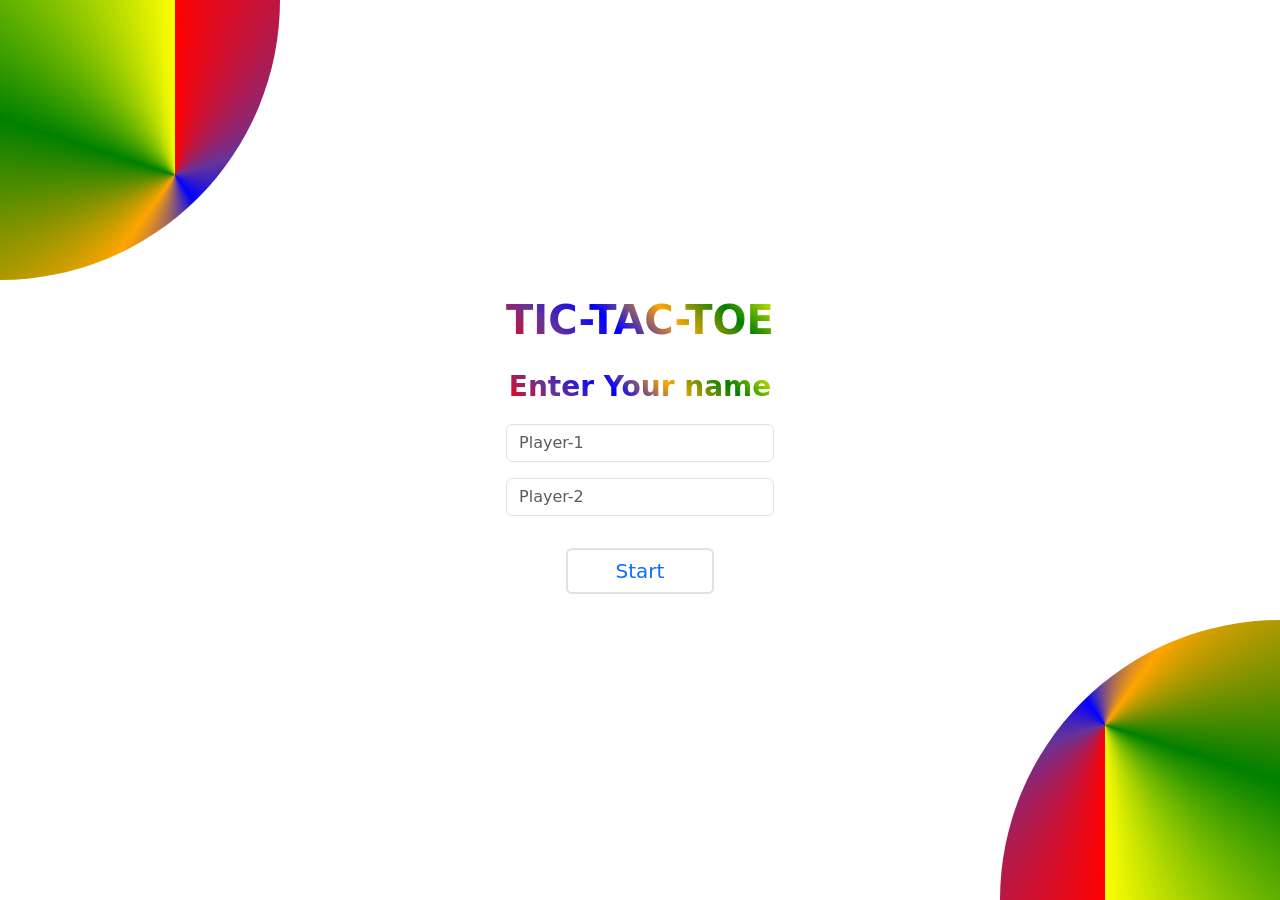
<file: index.html>
<!DOCTYPE html>
<html lang="en">
  <head>
    <meta charset="UTF-8" />
    <meta name="viewport" content="width=device-width, initial-scale=1.0" />
    <link
      href="https://cdn.jsdelivr.net/npm/bootstrap@5.3.2/dist/css/bootstrap.min.css"
      rel="stylesheet"
      integrity="sha384-T3c6CoIi6uLrA9TneNEoa7RxnatzjcDSCmG1MXxSR1GAsXEV/Dwwykc2MPK8M2HN"
      crossorigin="anonymous"
    />
    <link rel="stylesheet" href="./style.css">
    <link
      rel="shortcut icon"
      href="https://img.icons8.com/external-beshi-glyph-kerismaker/48/external-Tic-Tac-Toe-planning-strategy-beshi-glyph-kerismaker.png"
      type="image/x-icon"
    />
    
    <title>Document</title>
  </head>
  <body>
    <div class="con-1 container-fluid">
      <b class="fs-1 mx-auto my-auto"> TIC-TAC-TOE </b>
      <b class="fs-3 mx-auto my-3"> Enter Your name </b>
      <form>
        <div class="mb-3">
          <input
            type="text"
            id="input-1"
            class="form-control"
            placeholder="Player-1"
            required
          />
        </div>
        <div class="mb-3">
          <input
            type="text"
            id="input-2"
            class="form-control"
            placeholder="Player-2"
            required
          />
        </div>
      </form>

      <div class="d-grid mx-auto my-3">
        <a
          href="#game"
          id="dis-btn"
          class="d-flex btn btn-outline-primary fs-5 my-auto px-5 border border-2"
          id="start"
        >
          Start
        </a>
      </div>
    </div>

    <div class="container-fluid con-2" id="game" style="display: none">
      <b class="fs-1 mx-auto my-auto"> Let's Play TIC-TAC-TOE </b>
      <div class="container game-box mx-auto my-2">
        <div class="row m-2">
          <button
            class="col m-2 fw-bold text-light btn"
            id="btn-1"
            onclick="dis(1)"
          >
            1
          </button>
          <button
            class="col m-2 fw-bold text-light btn"
            id="btn-2"
            onclick="dis(2)"
          >
            2
          </button>
          <button
            class="col m-2 fw-bold text-light btn"
            id="btn-3"
            onclick="dis(3)"
          >
            3
          </button>
        </div>
        <div class="row m-2">
          <button
            class="col m-2 fw-bold text-light btn"
            id="btn-4"
            onclick="dis(4)"
          >
            4
          </button>
          <button
            class="col m-2 fw-bold text-light btn"
            id="btn-5"
            onclick="dis(5)"
          >
            5
          </button>
          <button
            class="col m-2 fw-bold text-light btn"
            id="btn-6"
            onclick="dis(6)"
          >
            6
          </button>
        </div>
        <div class="row m-2">
          <button
            class="col m-2 fw-bold text-light btn"
            id="btn-7"
            onclick="dis(7)"
          >
            7
          </button>
          <button
            class="col m-2 fw-bold text-light btn"
            id="btn-8"
            onclick="dis(8)"
          >
            8
          </button>
          <button
            class="col m-2 fw-bold text-light btn"
            id="btn-9"
            onclick="dis(9)"
          >
            9
          </button>
        </div>
      </div>
      <div
        class="btn my-3 outline btn-outline-primary fs-5 px-5 py-2 mx-auto"
        id="load"
        onclick="window.location.reload()"
        style="
          visibility: hidden;
          width: max-content;
          height: max-content;
          padding: 1em;
        "
      >
        Reload
      </div>
    </div>
    <div id="name blog"></div>
    <script src="./script.js"></script>
    <script
      src="https://cdn.jsdelivr.net/npm/bootstrap@5.3.2/dist/js/bootstrap.bundle.min.js"
      integrity="sha384-C6RzsynM9kWDrMNeT87bh95OGNyZPhcTNXj1NW7RuBCsyN/o0jlpcV8Qyq46cDfL"
      crossorigin="anonymous"
    ></script>
  </body>
</html>
</file>
<file: style.css>
* {
  margin: 0%;
  padding: 0%;
  overflow-x: hidden;
  /* overflow-y: auto; */
  box-sizing: border-box;
}

.con-1 {
  width: 100vw;
  height: 100vh;
  display: grid;
  align-content: center;
  justify-content: center;
  background-color: transparent;
}
.con-1::after {
  background: conic-gradient(red, rebeccapurple, blue, orange, green, yellow);
  content: "";
  height: 350px;
  width: 350px;
  /* opacity: 0.5; */
  position: absolute;
  bottom: 0%;
  right: 0%;
  z-index: -1;
  rotate: 180deg;
  clip-path: circle(80% at 0% 0%);
}
.con-1::before {
  content: "";
  position: absolute;
  top: 0%;
  left: 0%;
  z-index: -1;
  height: 350px;
  width: 350px;
  /* opacity: 0.5; */
  background: transparent;
  clip-path: circle(80% at 0% 0%);
  background: conic-gradient(red, rebeccapurple, blue, orange, green, yellow);
}
b {
  width: fit-content;
  background: linear-gradient(
    45deg,
    red,
    rebeccapurple,
    blue,
    orange,
    green,
    yellow
  );
  -webkit-background-clip: text;
  color: transparent;
}
.con-2 {
  width: fit-content;
  min-height: 100vh;
  overflow-y: auto;
}
.col {
  padding: 2.5em;
  cursor: pointer;
  background: #1e88e5
    radial-gradient(
      circle,
      #1e88e5,
      #3949ab calc(25% + 1px),
      #1e88e5 calc(25% - 1px),
      #3949ab calc(25% + 1px),
      #1e88e5 calc(25% - 1px),
      #3949ab,
      #1e88e5,
      #3949ab calc(50% + 10px),
      #1e88e5 calc(50% - 10px),
      #3949ab
    );
  border-radius: 1em;
}
.game-box {
  width: fit-content;
  height: max-content;
}
</file>
